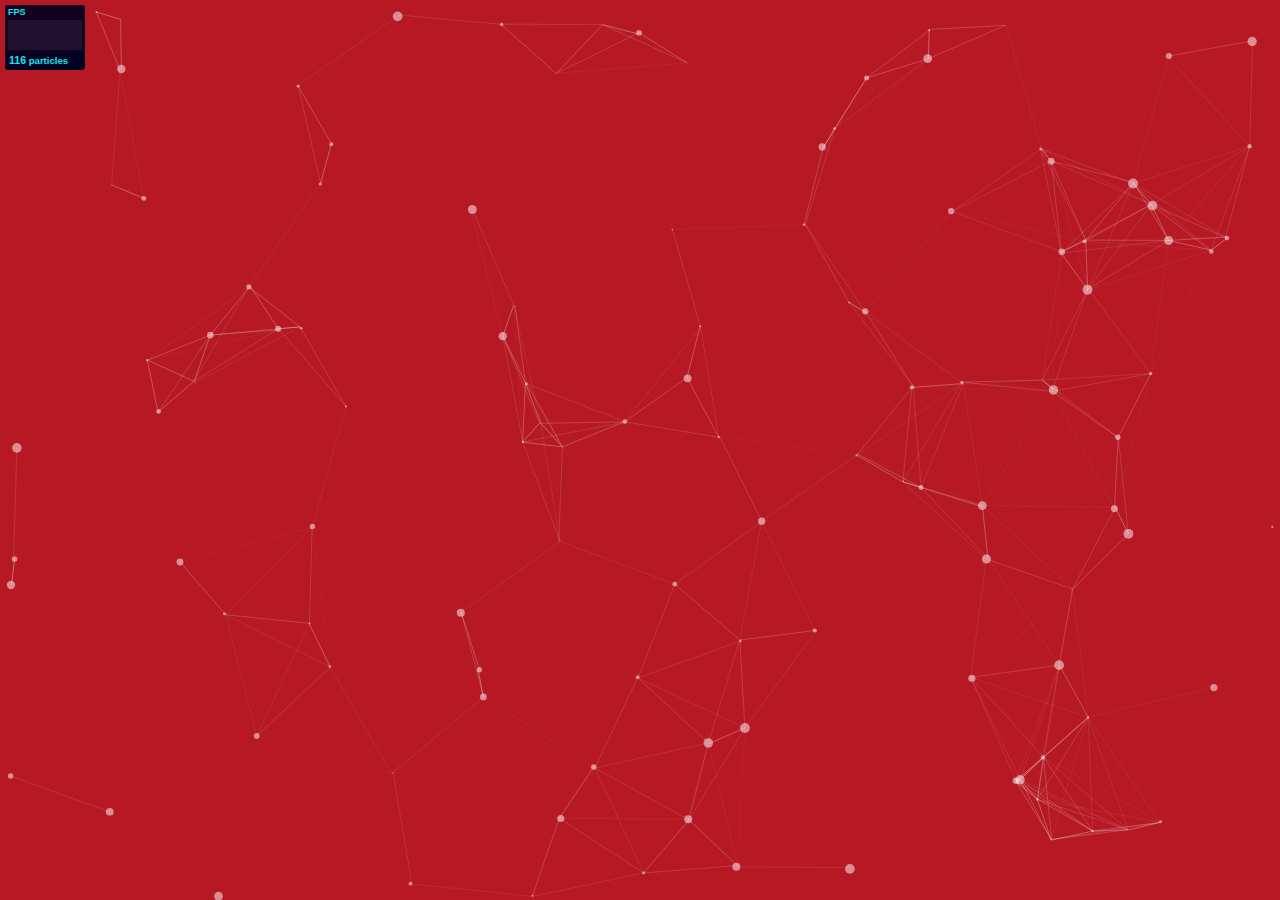
<file: particles.js-master/demo/index.html>
<!DOCTYPE html>
<html lang="en">
<head>
  <meta charset="utf-8">
  <title>particles.js</title>
  <meta name="description" content="particles.js is a lightweight JavaScript library for creating particles.">
  <meta name="author" content="Vincent Garreau" />
  <meta name="viewport" content="width=device-width, initial-scale=1.0, minimum-scale=1.0, maximum-scale=1.0, user-scalable=no">
  <link rel="stylesheet" media="screen" href="css/style.css">
</head>
<body>

<!-- count particles -->
<div class="count-particles">
  <span class="js-count-particles">--</span> particles
</div>

<!-- particles.js container -->
<div id="particles-js"></div>

<!-- scripts -->
<script src="../particles.js"></script>
<script src="js/app.js"></script>

<!-- stats.js -->
<script src="js/lib/stats.js"></script>
<script>
  var count_particles, stats, update;
  stats = new Stats;
  stats.setMode(0);
  stats.domElement.style.position = 'absolute';
  stats.domElement.style.left = '0px';
  stats.domElement.style.top = '0px';
  document.body.appendChild(stats.domElement);
  count_particles = document.querySelector('.js-count-particles');
  update = function() {
    stats.begin();
    stats.end();
    if (window.pJSDom[0].pJS.particles && window.pJSDom[0].pJS.particles.array) {
      count_particles.innerText = window.pJSDom[0].pJS.particles.array.length;
    }
    requestAnimationFrame(update);
  };
  requestAnimationFrame(update);
</script>

</body>
</html>
</file>
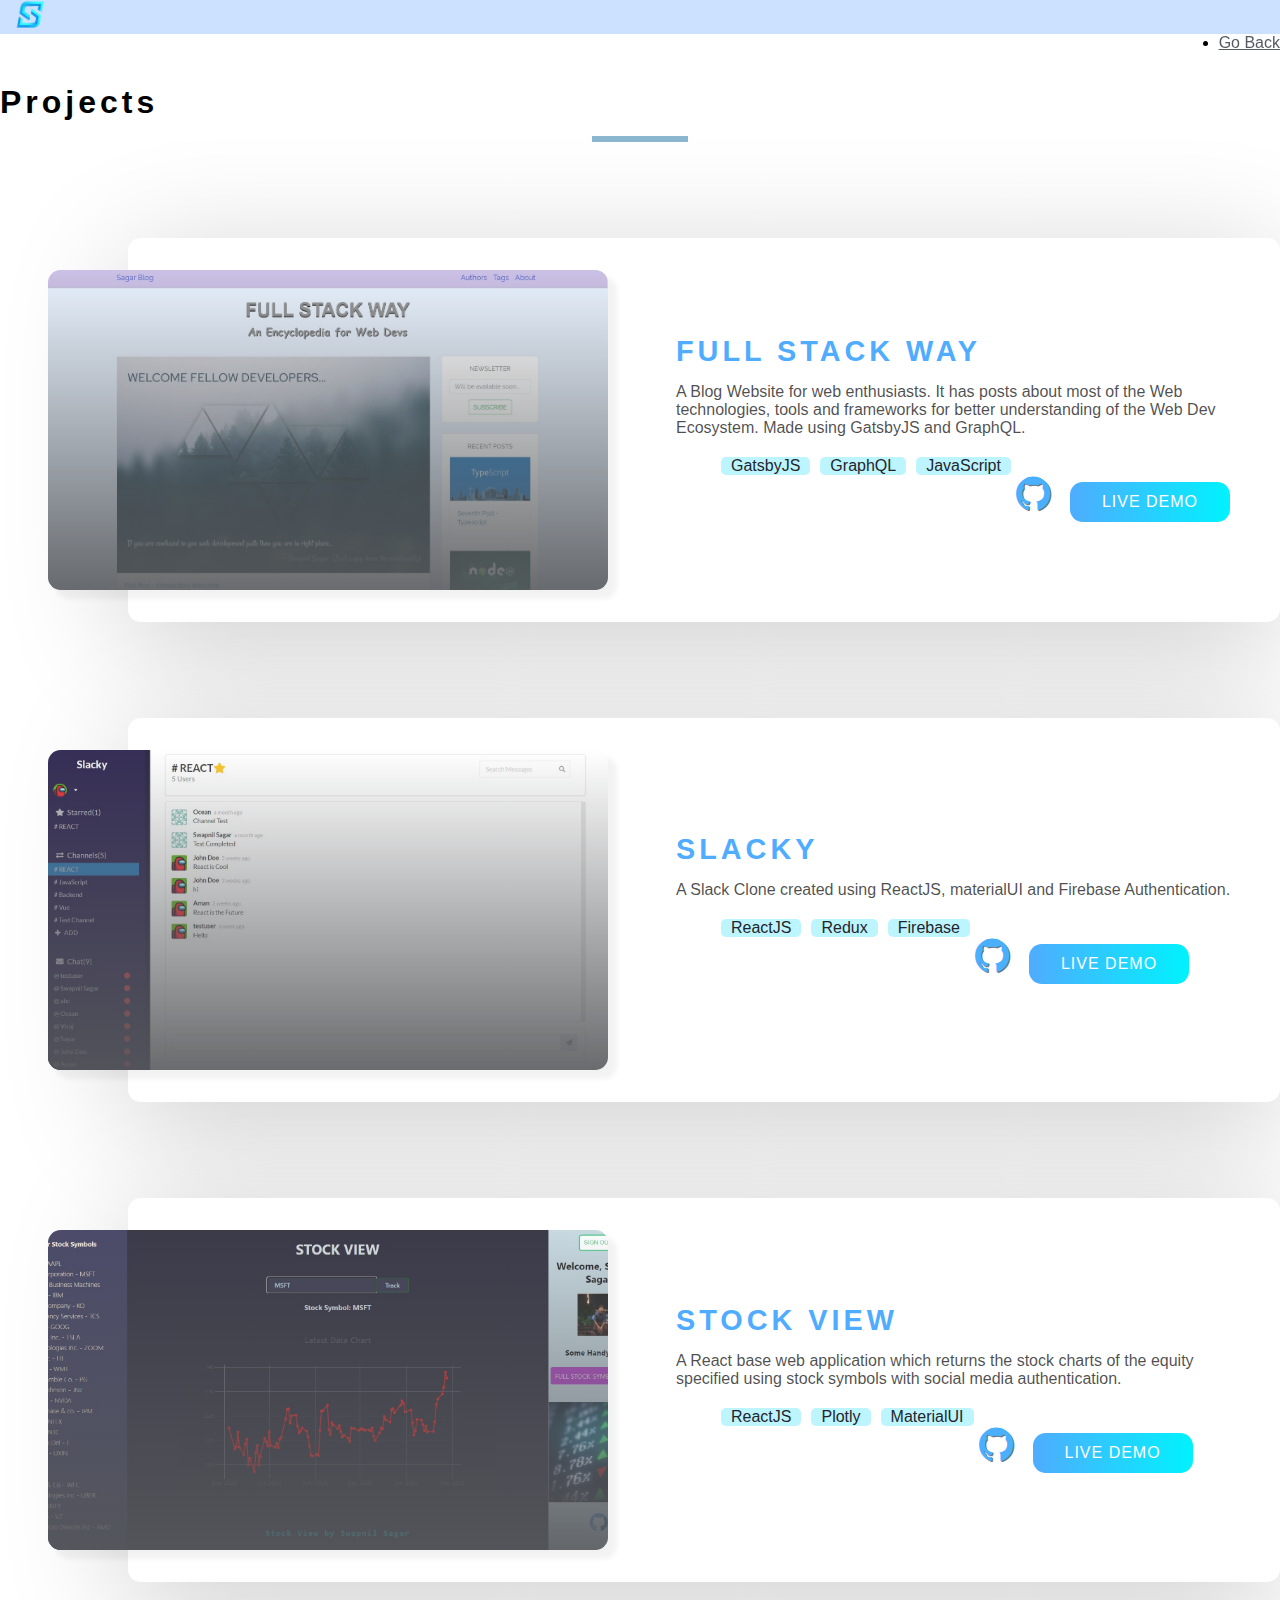
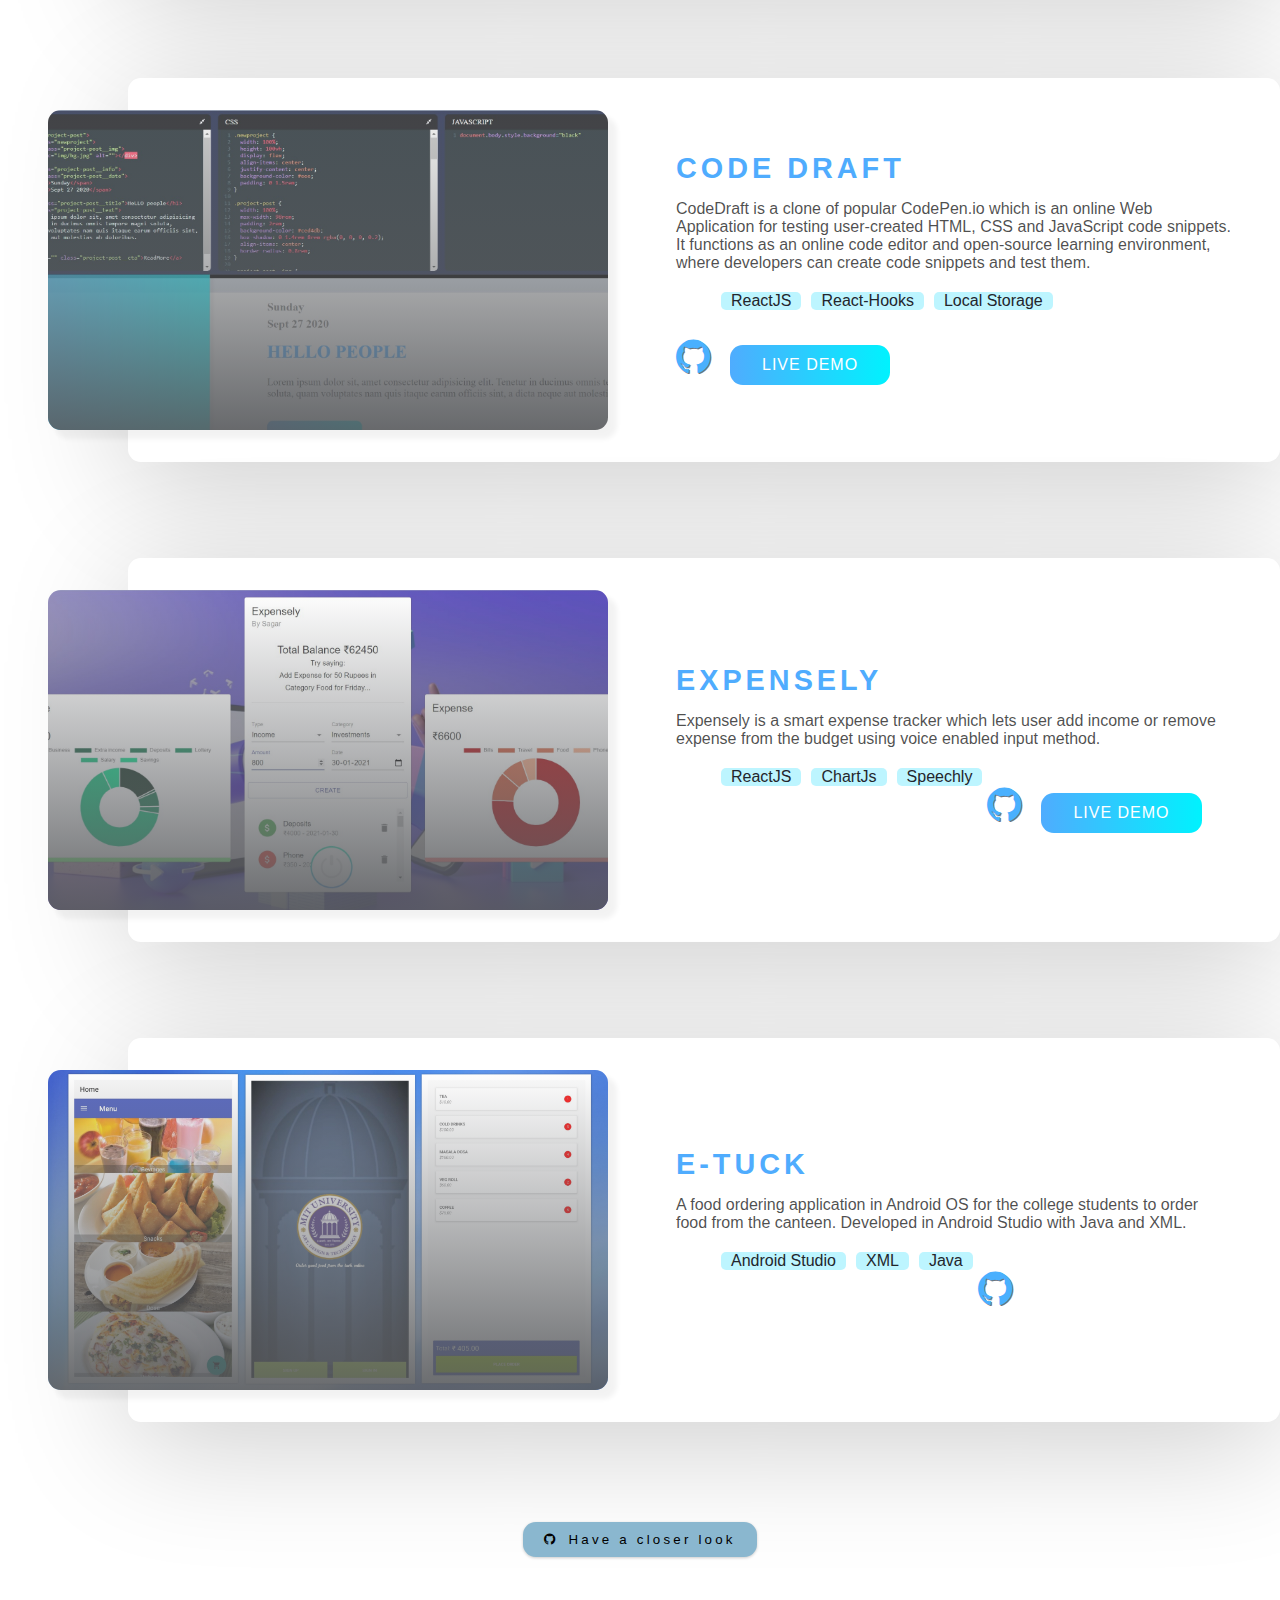
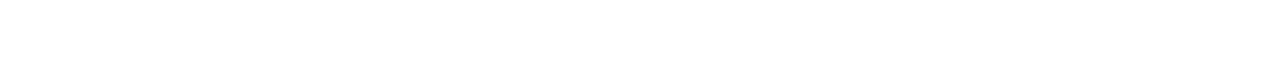
<file: Projects.html>
<!DOCTYPE html>
<html lang="en">
  <head>
    <head>
      <meta charset="utf-8" />
      <title>Projects</title>
      <link rel="shortcut icon" type="image/x-icon" href="img/S-logo-2.png" />
      <link rel="stylesheet" href="style.css" />
      <meta name="viewport" content="width=device-width,initial-scale=1" />
      <link
        rel="stylesheet"
        href="https://stackpath.bootstrapcdn.com/bootstrap/4.5.0/css/bootstrap.min.css"
        integrity="sha384-9aIt2nRpC12Uk9gS9baDl411NQApFmC26EwAOH8WgZl5MYYxFfc+NcPb1dKGj7Sk"
        crossorigin="anonymous"
      />
      <script src="https://code.jquery.com/jquery-3.5.1.slim.min.js"></script>
      <script src="https://cdn.jsdelivr.net/npm/popper.js@1.16.0/dist/umd/popper.min.js"></script>
      <script src="https://stackpath.bootstrapcdn.com/bootstrap/4.5.0/js/bootstrap.min.js"></script>
      <link
        rel="stylesheet"
        href="https://stackpath.bootstrapcdn.com/font-awesome/4.7.0/css/font-awesome.min.css"
      />
      <!-- Global site tag (gtag.js) - Google Analytics -->
    </head>
  </head>
  <body>
    <div class="nav-bar">
      <nav class="navbar navbar-expand-lg" id="navbar1">
        <a class="navbar-brand" href="index.html"
          ><img src="img/S-logo-2.png"
        /></a>

        <!-- -------------------------------------------- -->

        <div class="collapse navbar-collapse" id="navbarNav">
          <ul class="navbar-nav ml-auto">
            <li class="nav-item">
              <a class="nav-link" href="index.html">Go Back</a>
            </li>
          </ul>
        </div>
      </nav>
    </div>
    <!-- -------------------------------------------------------Projects------------------------------------------- -->
    <div class="projects" id="projects">
      <div class="container">
        <h1 class="text-center">Projects</h1>
        <div class="underline_p"></div>

        <div class="project-post" id="project-post1">
          <div class="project-post__img">
            <img src="img/fsw.jpg" alt="fsw" />
          </div>
          <div class="project-post__info">
            <h1 class="project-post__title">Full Stack Way</h1>
            <p class="project-post__text" id="project_text1">
              A Blog Website for web enthusiasts. It has posts about most of the
              Web technologies, tools and frameworks for better understanding of
              the Web Dev Ecosystem. Made using GatsbyJS and GraphQL.
            </p>
            <div class="skills1">
              <ul>
                <li>
                  <a href="https://www.gatsbyjs.com/" target="_blank"
                    >GatsbyJS</a
                  >
                </li>
                <li>
                  <a href="https://graphql.org/" target="_blank">GraphQL</a>
                </li>
                <li>
                  <a href="https://www.javascript.com/" target="_blank"
                    >JavaScript</a
                  >
                </li>
              </ul>
            </div>
            <div class="project-post__buttons">
              <a
                href="https://github.com/Swapnil-Sagar/FullStackMe"
                target="_blank"
                style="
                  color: #4ab0fe;
                  font-size: 40px;
                  text-shadow: 1px 1px 0px #6c757d;
                "
                ><i class="fa fa-github"></i
              ></a>
              <a
                href="https://fullstackway.netlify.app/"
                target="_blank"
                class="project-post__cta"
                >Live Demo</a
              >
            </div>
          </div>
        </div>

        <div class="project-post" id="project-post2">
          <div class="project-post__img">
            <img src="img/Slacky.jpg" alt="" />
          </div>
          <div class="project-post__info">
            <h1 class="project-post__title">SLACKY</h1>
            <p class="project-post__text" id="project_text3">
              A Slack Clone created using ReactJS, materialUI and Firebase
              Authentication.
            </p>
            <div class="skills1">
              <ul>
                <li>
                  <a href="https://reactjs.org/" target="_blank">ReactJS</a>
                </li>
                <li>
                  <a href="https://redux.js.org/" target="_blank">Redux</a>
                </li>
                <li>
                  <a href="https://firebase.google.com/" target="_blank"
                    >Firebase</a
                  >
                </li>
              </ul>
            </div>
            <div class="project-post__buttons">
              <a
                href="https://github.com/Swapnil-Sagar/react-slack"
                target="_blank"
                style="
                  color: #4ab0fe;
                  font-size: 40px;
                  text-shadow: 1px 1px 0px #6c757d;
                "
                ><i class="fa fa-github"></i
              ></a>
              <a
                href="https://slackybysagar.web.app/"
                target="_blank"
                class="project-post__cta"
                >Live Demo</a
              >
            </div>
          </div>
        </div>

        <div class="project-post" id="project-post3">
          <div class="project-post__img">
            <img src="img/StockView.jpg" alt="" />
          </div>
          <div class="project-post__info">
            <h1 class="project-post__title">Stock View</h1>
            <p class="project-post__text" id="project_text3">
              A React base web application which returns the stock charts of the
              equity specified using stock symbols with social media
              authentication.
            </p>
            <div class="skills1">
              <ul>
                <li>
                  <a href="https://reactjs.org/" target="_blank">ReactJS</a>
                </li>
                <li>
                  <a href="https://reactrouter.com/" target="_blank">Plotly</a>
                </li>
                <li>
                  <a
                    href="https://reactjs.org/docs/hooks-intro.html"
                    target="_blank"
                    >MaterialUI</a
                  >
                </li>
              </ul>
            </div>
            <div class="project-post__buttons">
              <a
                href="https://github.com/Swapnil-Sagar/Stock-view"
                target="_blank"
                style="
                  color: #4ab0fe;
                  font-size: 40px;
                  text-shadow: 1px 1px 0px #6c757d;
                "
                ><i class="fa fa-github"></i
              ></a>
              <a
                href="https://socialauthen.web.app/"
                target="_blank"
                class="project-post__cta"
                >Live Demo</a
              >
            </div>
          </div>
        </div>

        <div class="project-post" id="project-post4">
          <div class="project-post__img">
            <img src="img/codedraft.jpg" alt="" />
          </div>
          <div class="project-post__info">
            <h1 class="project-post__title">Code draft</h1>
            <p class="project-post__text" id="project_text2">
              CodeDraft is a clone of popular CodePen.io which is an online Web
              Application for testing user-created HTML, CSS and JavaScript code
              snippets. It functions as an online code editor and open-source
              learning environment, where developers can create code snippets
              and test them.
            </p>
            <div class="skills1">
              <ul>
                <li>
                  <a href="https://reactjs.org/" target="_blank">ReactJS</a>
                </li>
                <li>
                  <a
                    href="https://reactjs.org/docs/hooks-intro.html"
                    target="_blank"
                    >React-Hooks</a
                  >
                </li>
                <li>
                  <a>Local Storage</a>
                </li>
              </ul>
            </div>
            <div class="project-post__buttons">
              <a
                href="https://github.com/Swapnil-Sagar/codepen-clone"
                target="_blank"
                style="
                  color: #4ab0fe;
                  font-size: 40px;
                  text-shadow: 1px 1px 0px #6c757d;
                "
                ><i class="fa fa-github"></i
              ></a>
              <a
                href="https://codedraft.netlify.app/"
                target="_blank"
                class="project-post__cta"
                >Live Demo</a
              >
            </div>
          </div>
        </div>

        <div class="project-post" id="project-post5">
          <div class="project-post__img">
            <img src="img/Expensely.jpg" alt="" />
          </div>
          <div class="project-post__info">
            <h1 class="project-post__title">Expensely</h1>
            <p class="project-post__text" id="project_text2">
              Expensely is a smart expense tracker which lets user add income or
              remove expense from the budget using voice enabled input method.
            </p>
            <div class="skills1">
              <ul>
                <li>
                  <a href="https://reactjs.org/" target="_blank">ReactJS</a>
                </li>
                <li>
                  <a href="https://www.chartjs.org/" target="_blank">ChartJs</a>
                </li>
                <li>
                  <a
                    href="https://docs.speechly.com/client-libraries/react/"
                    target="_blank"
                    >Speechly</a
                  >
                </li>
              </ul>
            </div>
            <div class="project-post__buttons">
              <a
                href="https://github.com/Swapnil-Sagar/ExpenseTracker"
                target="_blank"
                style="
                  color: #4ab0fe;
                  font-size: 40px;
                  text-shadow: 1px 1px 0px #6c757d;
                "
                ><i class="fa fa-github"></i
              ></a>
              <a
                href="https://expensely.netlify.app/"
                target="_blank"
                class="project-post__cta"
                >Live Demo</a
              >
            </div>
          </div>
        </div>

        <div class="project-post" id="project-post6">
          <div class="project-post__img">
            <img src="img/et.jpg" alt="" />
          </div>
          <div class="project-post__info">
            <h1 class="project-post__title">E-TUCK</h1>
            <p class="project-post__text" id="project_text3">
              A food ordering application in Android OS for the college students
              to order food from the canteen. Developed in Android Studio with
              Java and XML.
            </p>
            <div class="skills1">
              <ul>
                <li>
                  <a href="https://developer.android.com/" target="_blank"
                    >Android Studio</a
                  >
                </li>
                <li>
                  <a
                    href="https://www.tutorialspoint.com/xml/xml_documents.htm#:~:text=An%20XML%20document%20is%20a,structure%20or%20a%20mathematical%20equation."
                    target="_blank"
                    >XML</a
                  >
                </li>
                <li>
                  <a
                    href="https://developer.android.com/codelabs/build-your-first-android-app#0"
                    target="_blank"
                    >Java</a
                  >
                </li>
              </ul>
            </div>
            <div class="project-post__buttons">
              <a
                href="https://github.com/Swapnil-Sagar/E-Tuck"
                target="_blank"
                style="
                  color: #4ab0fe;
                  font-size: 40px;
                  text-shadow: 1px 1px 0px #6c757d;
                "
                ><i class="fa fa-github"></i
              ></a>
            </div>
          </div>
        </div>

        <div class="showbtn">
          <a
            href="https://github.com/Swapnil-Sagar"
            target="_blank"
            rel="nofollow noopener noreferrer"
          >
            <button type="button" class="btn btn-primary">
              <i class="fa fa-github"> </i>Have a closer look
            </button></a
          >
        </div>
      </div>
    </div>
  </body>
</html>
</file>
<file: style.css>
html {
  scroll-behavior: smooth;
}
body {
  margin: 0;
  font-family: sans-serif;
  padding: 0;
}

* {
  box-sizing: border-box;
  margin: 0;
}

/* ------------------For fixing white sidebar in mobile view-------------> */
@media (max-width: 56.25em) {
  html {
    overflow-x: hidden;
  }

  body {
    overflow-x: hidden;
  }
}

/* -------------------------------Splash animation--------------------------- */
.splash {
  position: fixed;
  top: 0;
  left: 0;
  width: 100%;
  height: 100vh;
  padding-top: 40vh;
  background: #070a27;
  z-index: 200;
  color: #ccc;
  text-align: center;
  line-height: 90vh;
}

.splash.display-none {
  position: fixed;
  opacity: 0;
  top: 0;
  left: 0;
  width: 100%;
  height: 100vh;
  background: #000;
  z-index: -10;
  color: #ccc;
  text-align: center;
  line-height: 90vh;
  transition: all 4s ease;
}

@keyframes fadeIn {
  to {
    opacity: 1;
  }
}

.fade-in {
  opacity: 0;
  animation: fadeIn 1s ease-in forwards;
}

#splash_logo {
  position: absolute;
  top: 30%;
  left: 50%;
  transform: translate(-50%, -50%);
  animation: fill 0.5s ease forwards 3s;
}

@media (max-width: 56.25em) {
  #splash_logo {
    max-width: 80%;
  }
  .fade-in {
    margin-left: 40px;
    width: 50px;
  }
}

#splash_logo path:nth-child(1) {
  stroke-dasharray: 493;
  stroke-dashoffset: 493;
  animation: line-anim 2s ease forwards;
}

#splash_logo path:nth-child(2) {
  stroke-dasharray: 802;
  stroke-dashoffset: 802;
  animation: line-anim 2s ease forwards 0.3s;
}

#splash_logo path:nth-child(3) {
  stroke-dasharray: 490;
  stroke-dashoffset: 490;
  animation: line-anim 2s ease forwards 0.6s;
}

#splash_logo path:nth-child(4) {
  stroke-dasharray: 450;
  stroke-dashoffset: 450;
  animation: line-anim 2s ease forwards 0.9s;
}

#splash_logo path:nth-child(5) {
  stroke-dasharray: 605;
  stroke-dashoffset: 605;
  animation: line-anim 2s ease forwards 1.2s;
}

#splash_logo path:nth-child(6) {
  stroke-dasharray: 227;
  stroke-dashoffset: 227;
  animation: line-anim 2s ease forwards 1.5s;
}

#splash_logo path:nth-child(7) {
  stroke-dasharray: 310;
  stroke-dashoffset: 310;
  animation: line-anim 2s ease forwards 1.8s;
}

@keyframes line-anim {
  to {
    stroke-dashoffset: 0;
  }
}

@keyframes fill {
  from {
    fill: transparent;
  }
  to {
    fill: #68ffd2;
  }
}

/* ---------------------------------------------------------------------------- */

#particles-js {
  height: 100vh;
  background: linear-gradient(rgba(0, 0, 0, 0), rgba(0, 0, 0, 0.6)),
    url(img/bg2.jpg);
  background-position: center;
  background-size: cover;
  background-attachment: fixed;
}

.user-box {
  position: absolute;
  top: 50%;
  left: 50%;
  transform: translate(-50%, -50%);
}

.user-box img {
  border-radius: 25%;
  width: 250px;
  border: 2px solid #ced4db;
}

.user-box h1 {
  color: #fff;
  font-weight: bold;
  margin: 10px;
  letter-spacing: 3px;
}

.user-box p {
  color: #fff;
}

@media screen and (max-width: 56.25em) {
  .user-box img {
    border-radius: 25%;
    width: 250px;
    border: 2px solid #ced4db;
  }
  .user-box h1 {
    color: rgba(174, 238, 243, 0.9);
    font-weight: bold;
    margin: 10px;
    font-size: 55px;
  }

  .user-box p {
    color: #fff;
    font-size: 20px;
  }
}

.scroll-btn {
  bottom: 30px;
  position: absolute;
  left: 50%;
  transform: translateX(-50%);
  border: 1.5px solid #fff;
  padding: 10px 10px 20px;
  border-radius: 30px;
}

.scroll-bar span {
  border: 3px solid #fff;
  font-size: 10px;
  border-radius: 30px;
}

.scroll-bar {
  animation: mover 1s infinite alternate;
}

@keyframes mover {
  0% {
    transform: translateY(0);
  }
  100% {
    transform: translateY(12px);
  }
}

.about {
  padding-top: 70px;
  margin-bottom: -130px;
}

.hack {
  height: 400px;
  padding-right: 300px;
}

.col-md-6 h3 {
  margin-top: 40px;
  font-size: 3rem;
  padding-bottom: 5px;
  letter-spacing: 3px;
}

.exp {
  transform: skewY(5deg);
}

.composition {
  position: relative;
  transform: skewY(5deg);
  margin-top: 15vh;
}
.composition__photo {
  width: 50%;
  -webkit-filter: drop-shadow(1px 1px 2px #222);
  filter: drop-shadow(1px 1px 2px #222);
  border-radius: 2px;
  z-index: 10;
  transition: all 0.2s;
  position: absolute;
}
@media screen and (max-width: 56.25em) {
  .composition__photo {
    float: left;
    position: relative;
    width: 28.333333%;
  }
}
.composition__photo--p1 {
  left: 66%;
  top: 0;
  width: 30%;
}
@media screen and (max-width: 56.25em) {
  .composition__photo--p1 {
    top: 0;
    left: 0;
    width: 33%;
  }
}
.composition__photo--p2 {
  left: 50%;
  top: 150px;
  width: 30%;
}
@media screen and (max-width: 56.25em) {
  .composition__photo--p2 {
    top: 0;
    left: 0;
    width: 33%;
    z-index: 100;
  }
}
.composition__photo--p3 {
  left: 15%;
  top: 150px;
  width: 28%;
}
@media screen and (max-width: 56.25em) {
  .composition__photo--p3 {
    top: 0;
    left: 0;
    width: 33%;
  }
}

.composition__photo--p4 {
  left: 0%;
  top: 50%;
  width: 28%;
}
@media (max-width: 56.25em) {
  .composition__photo--p4 {
    top: 0;
    left: 0;
    width: 33%;
  }
}

.composition__photo--p5 {
  left: 33%;
  top: 50%;
  width: 28%;
}
@media screen and (max-width: 56.25em) {
  .composition__photo--p5 {
    top: 0;
    left: 0;
    width: 33%;
  }
}
.composition__photo:hover {
  transform: scale(1.1) translateY(0.2rem);
  -webkit-filter: drop-shadow(1.5px 1.5px 4px #222);
  filter: drop-shadow(1.5px 1.5px 4px #222);
  z-index: 20;
}

.skill-heading {
  text-align: center;
  transform: skewY(5deg);
  margin-top: 50px;
}

.col-md-6 p {
  font-size: 18px;
}

.underline {
  position: relative;
  width: 10rem;
  height: 0.4rem;
  margin-left: 8px;
  margin-bottom: 3rem;
  background: #8ab7cf;
  margin-right: auto;
}

.underline_a {
  width: 10rem;
  height: 0.4rem;
  margin-left: auto;
  margin-bottom: 3rem;
  background: #8ab7cf;
  margin-right: auto;
}

.underline_p {
  width: 6rem;
  height: 0.4rem;
  margin-left: auto;
  margin-bottom: 3rem;
  background: #8ab7cf;
  margin-right: auto;
}

/* ----------------Resume BTN------------------- */
.example_a {
  color: #fff !important;
  text-transform: uppercase;
  text-decoration: none;
  background: #8ab7cf;
  padding: 10px;
  border-radius: 5px;
  display: inline-block;
  border: none;
  transition: all 0.4s ease 0s;
}

.example_a:hover {
  background: #434343;
  letter-spacing: 1px;
  text-decoration: none;
  -webkit-box-shadow: 0px 5px 40px -10px rgba(0, 0, 0, 0.57);
  -moz-box-shadow: 0px 5px 40px -10px rgba(0, 0, 0, 0.57);
  box-shadow: 5px 40px -10px rgba(0, 0, 0, 0.57);
  transition: all 0.4s ease 0s;
}

/* ----------------------------------------------------- */
.nav-bar {
  top: 0;
  position: sticky;
  z-index: 2;
}

.navbar {
  background-color: hsl(216deg 100% 90%);
  padding: 0 !important;
}

.navbar-brand img {
  height: 30px;
  margin-left: 15px;
}

.nav-bar .fa-bars {
  font-size: 30px;
  color: #fff;
}

.navbar-toggler {
  outline: none !important;
}

.navbar-nav {
  float: right;
  text-align: right;
}

.nav-link {
  color: #545b62 !important;
}

.skills-bar p {
  margin-top: 40px;
  margin-bottom: 6px;
  font-weight: 400;
  font-family: monospace;
}

.skills-bar {
  padding-left: 35px;
  margin-top: -50px;
}

.skills-bar h3 {
  text-align: center;
  transform: skewY(5deg);
}

.progress {
  margin-top: 25px;
  border-radius: 16px !important;
  margin-bottom: 10px;
  transform: skewY(5deg);
  background-color: #545a61 !important;
}

@media (max-width: 56.25em) {
  .progress {
    max-width: 90%;
  }
}

.progress-bar {
  border-radius: 16px;
  background: #9b75f7 !important;
}

.resume {
  margin-top: -50px;
  padding-top: 10px;
  padding-bottom: 90px;
  background: hsl(216deg 100% 95%);
  transform: skewY(-5deg);
}

.resume h3 {
  margin-bottom: 50px;
  letter-spacing: 1px;
}

.resume p {
  font-size: 15px;
  transform: skewY(5deg);
}
.timeline {
  list-style-type: none;
  position: relative;
}

.timeline:before {
  content: "";
  background: #555;
  display: inline-block;
  position: absolute;
  left: 29px;
  width: 2px;
  height: 100%;
  z-index: 1;
}

.timeline li {
  margin-top: 20px;
  margin-bottom: 20px;
  margin-left: 20px;
  background: #fff;
}

.timeline h4 {
  background-color: #000;
  padding: 5px 0 5px 20px;
  color: #fff;
  font-size: 15px;
}

.timeline li h4 span {
  font-weight: bold;
  color: #ccc;
}

.timeline li:before {
  content: "";
  background: #fff;
  display: inline-block;
  position: absolute;
  border-radius: 50%;
  border: 3px solid #000;
  left: 20px;
  width: 20px;
  height: 20px;
  z-index: 1;
}

.services {
  margin-top: -50px;
  background: #e5f0ff;
  padding-top: 50px;
  padding-bottom: 50px;
}

.services h1 {
  margin-bottom: 15px;
  letter-spacing: 3px;
}

.services-box {
  background: #fff;
  padding: 10px;
  margin-top: 20px;
  border-top-right-radius: 50px;
  border-bottom-left-radius: 50px;
}

.services-box .fa {
  margin: 0 10px;
  font-size: 20px;
}

.services-box span {
  margin: 3px;
  font-size: 20px;
  font-weight: bold;
}

.services-box p {
  font-size: 15px;
  margin-top: 20px;
  color: #777;
}

.services-box:hover {
  background: rgb(18, 18, 53);
  color: #fff;
  border-top-right-radius: 0px;
  border-bottom-left-radius: 0px;
  border-top-left-radius: 50px;
  border-bottom-right-radius: 50px;
  transition: 1s;
}

.services-box:hover p {
  color: #fff;
}
/*---------------Cintact------------*/

.contact {
  padding-top: 50px;
  background: linear-gradient(rgba(0, 0, 0, 0.4), rgba(0, 0, 0, 0.4)),
    url(img/bg2.jpg);
  background-position: center;
  background-size: cover;
  background-attachment: fixed;
  color: #fff;
}

.contact .row {
  padding: 30px 0;
  font-size: 22px;
}

.contact .col-md-4 .fa {
  padding: 10px;
  font-size: 40px;
}

.contact .btn {
  padding: 10px 25px 10px 25px;
  margin: 5px;
  border-radius: 30px;
  border: 2px solid #fff;
  background: transparent;
}

.contact .btn:focus {
  box-shadow: none !important;
}

.contact .btn:hover {
  border: 2px solid #000 !important;
  background: #000 !important;
  transition: 0.6s;
}

.contact .btn .fa {
  margin-right: 10px;
}

.footer {
  height: 50px;
  margin-top: 50px;
  color: #fff;
  padding-top: 10px;
}

.fa-heart-o {
  color: red;
}

.social-icons {
  top: 50%;
  transform: translateY(-50%);
  position: sticky;
  z-index: 1;
  width: 50px;
}

@media (max-width: 56.25em) {
  .social-icons {
    display: none;
  }
}

.social-icons ul {
  padding: initial;
}

.social-icons ul li {
  height: 40px;
  width: 35px;
  border-top-right-radius: 40px;
  border-bottom-right-radius: 40px;
  list-style-type: none;
  padding-left: 10px;
  padding-top: 6px;
  margin-top: 5px;
  color: #f1f1f1;
  background: #58affb59;
}

.social-icons ul li:hover {
  padding-left: 30px;
  width: 60px;
  transition: 1s;
}

.social-icons ul li:nth-child(1):hover {
  background: #0e76a8;
}

.social-icons ul li:nth-child(2):hover {
  background: #00acee;
}

.social-icons ul li:nth-child(3):hover {
  background: #333;
}

.social-icons ul li:nth-child(4):hover {
  background: #e1306c;
}

.social-icons ul li:nth-child(5):hover {
  background: #3b5998;
}

#allhack {
  width: 400px;
  margin: 10% auto;
  display: block;
}

#idea {
  animation: idea 0.5s infinite alternate;
  transform-origin: center;
  transform-box: fill-box;
}

@keyframes idea {
  0% {
    transform: rotateZ(10deg);
  }
  100% {
    transform: rotateZ(0deg);
  }
}

#Cpp {
  animation: Cpp 1s infinite alternate;
}

@keyframes Cpp {
  0% {
    transform: translateY(0);
  }
  100% {
    transform: translateY(12px);
  }
}

#Flame {
  animation: Flame 1s infinite alternate;
}

@keyframes Flame {
  0% {
    transform: translateX(0);
  }
  100% {
    transform: translateX(12px);
  }
}

#Group_2 {
  animation: Group_2 1s infinite alternate;
}

@keyframes Group_2 {
  0% {
    transform: translateX(0);
  }
  100% {
    transform: translateX(12px);
  }
}

#python {
  animation: python 1s infinite alternate;
  transform-origin: center;
  transform-box: fill-box;
}

@keyframes python {
  0% {
    transform: rotateZ(0deg);
  }
  100% {
    transform: rotateZ(30deg);
  }
}

@media (max-width: 56.25em) {
  #whoami {
    margin-bottom: 9rem;
  }
}

/* ------------------Old Project layout hover turn effect-------------- */

/* .middle {
  position: relative;
  top: 50%;
  left: 50%;
  transform: translate(-50%, -50%);
}

.card {
  top: 50%;
  width: 300px;
  height: 25rem;
  border: none !important;
}

.front,
.back {
  width: 100%;
  height: 100%;
  overflow: hidden;
  backface-visibility: hidden;
  box-shadow: 0 1.5rem 4rem rgba(0, 0, 0, 0.15);
  position: absolute;
  transition: all 0.8s ease !important;
}

.front img {
  height: 100%;
}

.front {
  transform: perspective(150rem) rotateY(0deg);
}

.back {
  background: #f9f9f9;
  transform: perspective(150rem) rotateY(180deg);
  font-size: 17px;
  padding-bottom: 250px;
}

.back h2 {
  font-size: 30px;
  margin-bottom: 30px;
  margin-top: 25%;
}

.back span {
  font-size: 15px;
  margin-bottom: 30px;
  margin-right: 5px;
}

.back-content {
  color: #2c3e50;
  text-align: center;
  width: 90%;
  margin-top: 15px;
}

.sm {
  margin: 20px 0;
}

.sm .fa {
  margin: 0 10px;
  font-size: 40px;
}

.sm a {
  display: inline-flex;
  width: 40px;
  height: 40px;
  justify-content: center;
  align-items: center;
  color: #2c3e50;
  font-size: 18px;
  transition: 0.4s;
  border-radius: 50%;
}

.sm a:hover {
  background: #2c3e50;
  color: white;
}

.card:hover > .front {
  transform: perspective(600px) rotateY(-180deg);
}

.card:hover > .back {
  transform: perspective(600px) rotateY(0deg);
}*/

.projects {
  padding-top: 50px;
  padding-bottom: 50px;
}

.projects h1 {
  margin-bottom: 15px;
  letter-spacing: 4px;
}

.projects p {
  margin-bottom: 35px;
}

.skills1 ul li {
  list-style-type: none;
  float: left;
  margin: 5px 5px;
  padding: 0 10px;
  background-color: rgba(7, 218, 255, 0.267);
  border-radius: 5px;
}
.skills1 {
  margin-top: -20px;
  list-style-type: square;
}
.skills1 ul li a {
  color: #23252c;
  text-decoration: none;
}

/*--------------New Project-----------------------*/

/* html {
  font-family: "Times New Roman", Times, serif;
  font-size: 10px;
} */

.project-body {
  width: 100%;
  height: 100vh;
  display: flex;
  align-items: center;
  justify-content: center;
  background-color: #eee;
  padding: 0 1.5rem;
}

.project-post {
  margin-top: 6rem;
  margin-left: auto;
  width: 90%;
  max-width: 98rem;
  padding-right: -4rem;
  padding: 2rem 3rem;
  background-color: #ffffff;
  box-shadow: 0 1.4rem 8rem rgba(0, 0, 0, 0.2);
  align-items: center;
  display: flex;
  border-radius: 0.8rem;
}

.project-post__info {
  margin-left: -60px;
}

.project-post__img {
  min-width: 35rem;
  max-width: 35rem;
  height: 20rem;
  transform: translateX(-8rem);
  position: relative;
}

.project-post__img img {
  width: 100%;
  height: 100%;
  object-fit: cover;
  display: block;
  border-radius: 0.8rem;
}

.project-post__img::before {
  content: "";
  width: 100%;
  height: 100%;
  position: absolute;
  top: 0;
  left: 0;
  background: linear-gradient(
    to top,
    rgba(89, 91, 94, 0.9),
    rgba(255, 255, 255, 0.158)
  );
  transition: 1s linear;
  box-shadow: 0.5rem 0.5rem 0.3rem 1px rgba(0, 0, 0, 0.05);
  border-radius: 0.8rem;
}

.project-post__img:hover::before {
  content: "";
  width: 100%;
  height: 100%;
  position: absolute;
  top: 0;
  left: 0;
  background: none;
  box-shadow: 0.5rem 0.5rem 0.3rem 1px rgba(0, 0, 0, 0.05);
  border-radius: 0.8rem;
}

.project-post__title {
  font-size: 1.8rem;
  margin: 0 0 2rem;
  text-transform: uppercase;
  color: #4facfe;
}

.project-post__text {
  margin-bottom: 3rem;
  font-size: 1rem;
  color: rgba(0, 0, 0, 0.7);
}

.project-post__buttons {
  padding-top: 20px;
  display: inline-flex;
}

/* .project-post__cta {
  display: inline-block;
  padding: 0.7rem 2rem;
  margin-left: 20px;
  letter-spacing: 1px;
  margin-top: 10px;
  text-transform: uppercase;
  font-size: 1rem;
  color: white;
  background-image: linear-gradient(to right, #4facfe 0%, #00f2fe 100%);
  border-radius: 0.8rem;
  text-decoration: none;
} */

.project-post__cta {
  background-color: #4caf50;
  border: none;
  color: white;
  padding: 15px 32px;
  text-align: center;
  text-decoration: none;
  display: inline-block;
  font-size: 16px;
  margin: 4px 2px;
  cursor: pointer;
  -webkit-transition-duration: 0.4s;
  transition-duration: 0.4s;
}

.project-post__cta:hover {
  box-shadow: 0 12px 16px 0 rgba(0, 0, 0, 0.24),
    0 17px 50px 0 rgba(0, 0, 0, 0.19);
}

@media screen and (max-width: 1068px) {
  .project-post {
    max-width: 80rem;
    width: 95%;
    /* margin-left: 5rem; */
  }

  .project-post__img {
    min-width: 30rem;
    max-width: 30rem;
  }
}

@media screen and (max-width: 868px) {
  .project-post {
    max-width: 70rem;
  }
}

@media screen and (max-width: 768px) {
  .project-post {
    padding: 2.5rem;
    flex-direction: column;
  }

  .project-post__img {
    min-width: 100%;
    max-width: 100%;
    margin-top: 90px;
    transform: translate(0, -8rem);
  }

  .project-post__info {
    margin-left: 0px;
    margin-top: -50px;
  }
}

/*------------------------------------------------*/
.showbtn {
  padding: 20px 25px 55px 25px;
  text-align: center;
}

.container .btn {
  text-align: center;
  margin: 5rem auto 0;
  margin-top: 3rem;
  margin-right: auto;
  margin-bottom: 0px;
  margin-left: auto;
  align-self: start;
  font-weight: 500;
  letter-spacing: 0.2rem;
  padding: 0.5rem 1.2rem;
  box-shadow: 0 1px 3px rgba(0, 0, 0, 0.2);
  border: 2px solid transparent;
  border-radius: 0.8rem;
  background: #8ab7cf;
}

.container .btn:hover {
  border: 2px solid #000 !important;
  background: rgb(18, 18, 53) !important;
  transition: 0.6s;
}

.projects .btn {
  text-align: center;
  margin: 5rem auto 0;
  margin-top: 5rem;
  margin-right: auto;
  margin-bottom: 0px;
  margin-left: auto;
  align-self: start;
  font-weight: 500;
  letter-spacing: 0.2rem;
  padding: 0.5rem 1.2rem;
  box-shadow: 0 1px 3px rgba(0, 0, 0, 0.2);
  border: 2px solid transparent;
  border-radius: 0.8rem;
  background: #8ab7cf;
}

.projects .btn:focus {
  box-shadow: none !important;
}

.projects .btn:hover {
  border: 2px solid #000 !important;
  background: rgb(18, 18, 53) !important;
  transition: 0.6s;
}

.projects .btn .fa {
  margin-right: 10px;
}

/* -----------------------Blog Posts-------------------------- */

.blogcontainer {
  padding: relative;
  width: 1100px;
  display: flex;
  justify-content: center;
  align-items: center;
  flex-wrap: wrap;
  padding: 30px;
}

#blog {
  margin-top: 3rem;
  letter-spacing: 3px;
}

.blogcontainer .card {
  position: relative;
  max-width: 300px;
  height: 215px;
  background: #fff;
  margin: 30px 10px;
  padding: 20px 15px;
  display: flex;
  flex-direction: column;
  box-shadow: 0 5px 202px rgba(0, 0, 0, 0.5);
  transition: 0.3s ease-in-out;
}

.blogcontainer .card:hover {
  height: 380px;
}

.blogcontainer .card .imgBx {
  position: relative;
  width: 260px;
  height: 145px;
  top: -60px;
  left: 5px;
  z-index: 1;
  box-shadow: 0 5px 20px rgba(0, 0, 0, 0.2);
}

.blogcontainer .card .imgBx img {
  max-width: 100%;

  border-radius: 4px;
}

.title {
  font-size: 30px;
  margin-top: 10px;
  border-radius: 10px;
  text-align: center;
  color: darkblue;
  font-family: monospace;
  letter-spacing: 4px;
  box-shadow: 1px 1px 3px #6c757d;
}

.blogcontainer .card .content {
  position: relative;
  margin-top: -150px;
  padding: 40px 10px;
  text-align: center;
  color: #111;
  visibility: hidden;
  opacity: 0;
  transition: 0.3s ease-in-out;
}

.blogcontainer .card:hover .content {
  visibility: visible;
  opacity: 1;
  margin-top: -40px;
  transition-delay: 0.3s;
}

.project-post__cta {
  display: inline-block;
  padding: 0.7rem 2rem;
  margin-left: 20px;
  letter-spacing: 1px;
  margin-top: 10px;
  text-transform: uppercase;
  font-size: 1rem;
  color: white;
  background-image: linear-gradient(to right, #4facfe 0%, #00f2fe 100%);
  border-radius: 0.8rem;
  text-decoration: none;
}

/* --------------------------Footer social icons--------------------------- */

.footer-icons ul {
  margin-top: 1.5rem;
  text-align: center;
}
.footer-icons ul li {
  display: inline-block;
  margin-right: 30px;
  margin-bottom: 10px;
  margin-left: -10px;
}
.footer-icons ul li .fa {
  font-size: 23px;
  line-height: 40px;
  transition: 0.6s;
  color: #a8b2d1;
}
@media (min-width: 56.25em) {
  .footer-icons {
    display: none;
  }
}

@media (max-width: 56.25em) {
  .footer {
    height: 50px;
    margin-top: 0;
    color: #fff;
    padding-top: 10px;
  }
}

#theme-btn {
  background: none;
  border: none;
}

span.theme-svg {
  background: url(https://www.flaticon.com/svg/static/icons/svg/740/740879.svg)
    no-repeat top left;
  background-size: contain;
  cursor: pointer;
  display: inline-block;
  height: 30px;
  width: 30px;
  margin-top: 3px;
  vertical-align: middle;
}

/* -------------------Toggle Switch------------------- */
.dark-mode {
  background-color: rgb(21, 22, 52);
  color: #dfd1b7;
  transition: 0.5s;
}

.dark-resume-tool {
  background-color: #1d0c52;
  color: #57e6ff;
  transition: 0.5s;
}

.dark-services-box {
  background-color: #545b62;
  color: rgba(255, 255, 255, 0.74);
  transition: 0.5s;
}

.dark-project {
  background-color: #212529;
  color: rgba(255, 255, 255, 0.74);
  transition: 0.5s;
}

.dark-project-text {
  color: #00f2fe;
}

/* .dark-navbar {
  color: #262525 !important;
} */

.dark-btn {
  content: "Brighten Up";
}
</file>
<file: particles.js-master/demo/css/style.css>
/* =============================================================================
   HTML5 CSS Reset Minified - Eric Meyer
   ========================================================================== */

html,body,div,span,object,iframe,h1,h2,h3,h4,h5,h6,p,blockquote,pre,abbr,address,cite,code,del,dfn,em,img,ins,kbd,q,samp,small,strong,sub,sup,var,b,i,dl,dt,dd,ol,ul,li,fieldset,form,label,legend,table,caption,tbody,tfoot,thead,tr,th,td,article,aside,canvas,details,figcaption,figure,footer,header,hgroup,menu,nav,section,summary,time,mark,audio,video{margin:0;padding:0;border:0;outline:0;font-size:100%;vertical-align:baseline;background:transparent}
body{line-height:1}
article,aside,details,figcaption,figure,footer,header,hgroup,menu,nav,section{display:block}
nav ul{list-style:none}
blockquote,q{quotes:none}
blockquote:before,blockquote:after,q:before,q:after{content:none}
a{margin:0;padding:0;font-size:100%;vertical-align:baseline;background:transparent;text-decoration:none}
mark{background-color:#ff9;color:#000;font-style:italic;font-weight:bold}
del{text-decoration:line-through}
abbr[title],dfn[title]{border-bottom:1px dotted;cursor:help}
table{border-collapse:collapse;border-spacing:0}
hr{display:block;height:1px;border:0;border-top:1px solid #ccc;margin:1em 0;padding:0}
input,select{vertical-align:middle}
li{list-style:none}


/* =============================================================================
   My CSS
   ========================================================================== */

/* ---- base ---- */

html,body{ 
	width:100%;
	height:100%;
	background:#111;
}

html{
  -webkit-tap-highlight-color: rgba(0, 0, 0, 0);
}

body{
  font:normal 75% Arial, Helvetica, sans-serif;
}

canvas{
  display:block;
  vertical-align:bottom;
}


/* ---- stats.js ---- */

.count-particles{
  background: #000022;
  position: absolute;
  top: 48px;
  left: 0;
  width: 80px;
  color: #13E8E9;
  font-size: .8em;
  text-align: left;
  text-indent: 4px;
  line-height: 14px;
  padding-bottom: 2px;
  font-family: Helvetica, Arial, sans-serif;
  font-weight: bold;
}

.js-count-particles{
  font-size: 1.1em;
}

#stats,
.count-particles{
  -webkit-user-select: none;
  margin-top: 5px;
  margin-left: 5px;
}

#stats{
  border-radius: 3px 3px 0 0;
  overflow: hidden;
}

.count-particles{
  border-radius: 0 0 3px 3px;
}


/* ---- particles.js container ---- */

#particles-js{
  width: 100%;
  height: 100%;
  background-color: #b61924;
  background-image: url('');
  background-size: cover;
  background-position: 50% 50%;
  background-repeat: no-repeat;
}
</file>
